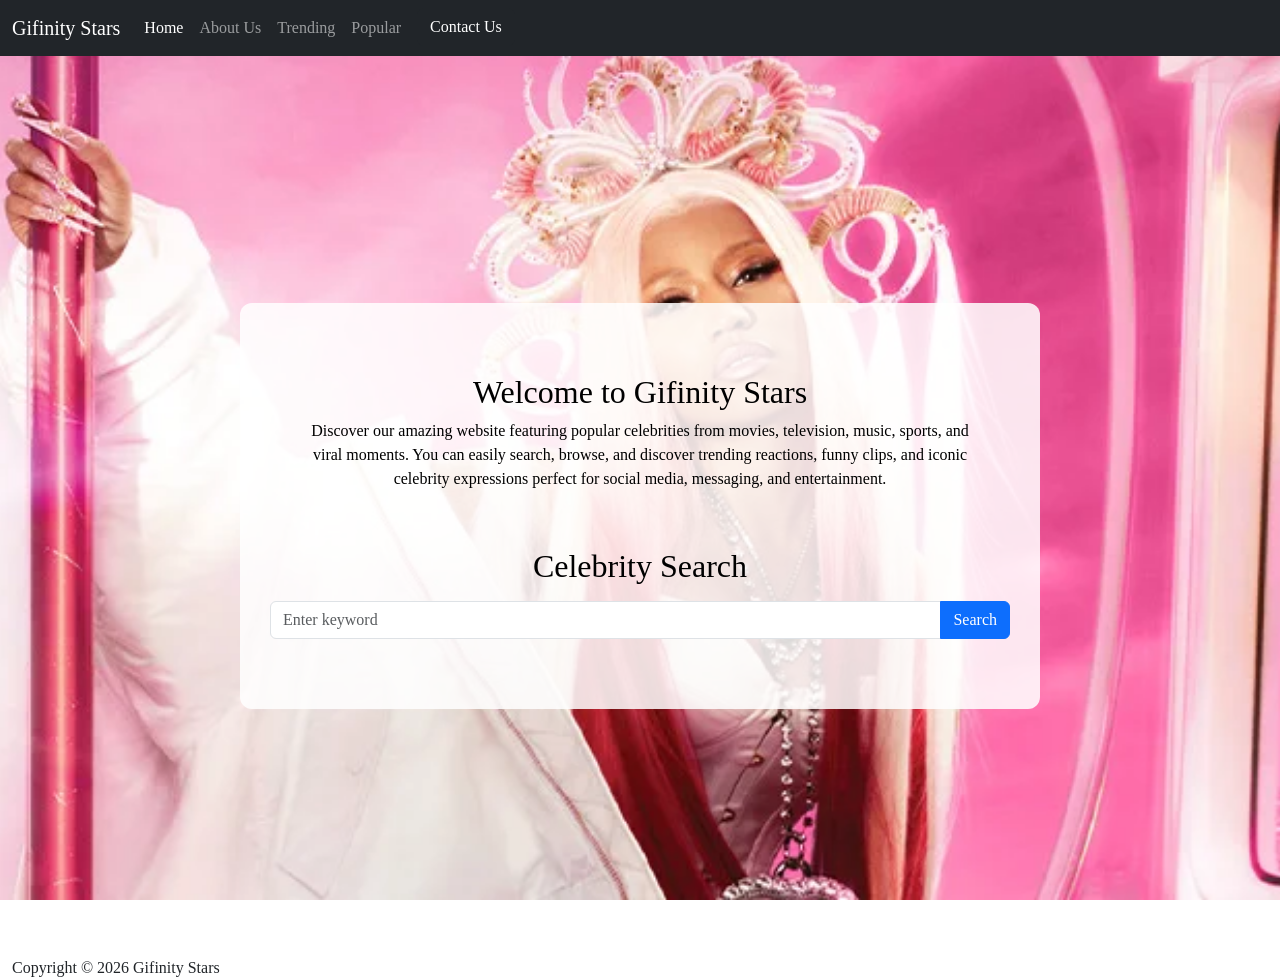
<file: index.html>
<!DOCTYPE html>
<html lang="en">
<head>
    <meta charset="UTF-8">
    <meta name="viewport" content="width=device-width, initial-scale=1.0">
    <title>Gifinity Stars</title>
    <link href="https://cdn.jsdelivr.net/npm/bootstrap@5.3.8/dist/css/bootstrap.min.css" rel="stylesheet" 
    integrity="sha384-sRIl4kxILFvY47J16cr9ZwB07vP4J8+LH7qKQnuqkuIAvNWLzeN8tE5YBujZqJLB" 
    crossorigin="anonymous" 
    />
    <link rel="stylesheet" href="./style.css" />
    <link rel="preconnect" href="https://fonts.googleapis.com" />
    <link rel="preconnect" href="https://fonts.gstatic.com" crossorigin />
    <link
      href="https://fonts.googleapis.com/css2?family=Gloria+Hallelujah&family=Merienda:wght@300..900&display=swap"
      rel="stylesheet" />
  </head>


</head>
<body>
    
    <header>
      <nav class="navbar navbar-expand-lg bg-dark navbar-dark">
        <div class="container-fluid">
          <a class="navbar-brand" href="#">Gifinity Stars</a>
          <button
            class="navbar-toggler"
            type="button"
            data-bs-toggle="collapse"
            data-bs-target="#navbarNav"
            aria-controls="navbarNav"
            aria-expanded="false"
            aria-label="Toggle navigation"
          >
            <span class="navbar-toggler-icon"></span>
          </button>
          <div class="collapse navbar-collapse" id="navbarNav">
            <ul class="navbar-nav">
              <li class="nav-item">
                <a class="nav-link active" aria-current="page" href="index.html"
                  >Home</a>
              </li>
              <li class="nav-item">
                <a class="nav-link" href="./aboutus.html">About Us</a>
              </li>
              <li class="nav-item">
                <a class="nav-link" href="./trending.html">Trending</a>
              </li>
              <li class="nav-item">
                <a class="nav-link" href="./popular.html">Popular</a>
              </li>
              <form action="./contact.html">
                  <button class="btn btn-dark">Contact Us</button>  
              </form>
            </ul>
          </div>
        </div>
      </nav>
    </header> 
     <section class="bg-photo-main">
      <div class="shield">
        <section class="intro">
          <div class="container-fluid text-center">
            <h2>Welcome to Gifinity Stars</h2>
            <p>
              Discover our amazing website featuring popular celebrities from
              movies, television, music, sports, and viral moments. You can easily
              search, browse, and discover trending reactions, funny clips, and iconic
              celebrity expressions perfect for social media, messaging, and entertainment.            
            </p>
          </div>
        </section>
        <h2 class="mb-3">Celebrity Search</h2>
            <div class="input-group">
          <input
            type="text"
            id="searchInput"
            class="form-control"
            placeholder="Enter keyword"
          />
          <button id="searchBtn" class="btn btn-primary">Search</button>
        </div>

        <div id="results" class="mt-4"></div>
        <div class="container text-center">
                  <p>
 
          </p>
        </div>
      </div>
    </section>
    <script src="./main.js"></script>


    <script src="https://cdn.jsdelivr.net/npm/@popperjs/core@2.11.8/dist/umd/popper.min.js" 
    integrity="sha384-I7E8VVD/ismYTF4hNIPjVp/Zjvgyol6VFvRkX/vR+Vc4jQkC+hVqc2pM8ODewa9r" crossorigin="anonymous"></script>
    <script src="https://cdn.jsdelivr.net/npm/bootstrap@5.3.8/dist/js/bootstrap.min.js" 
    integrity="sha384-G/EV+4j2dNv+tEPo3++6LCgdCROaejBqfUeNjuKAiuXbjrxilcCdDz6ZAVfHWe1Y" crossorigin="anonymous"></script>   
    </body>
    <footer class="container-fluid">
    Copyright &copy; 2026 Gifinity Stars
    </footer>
    </html>
</file>
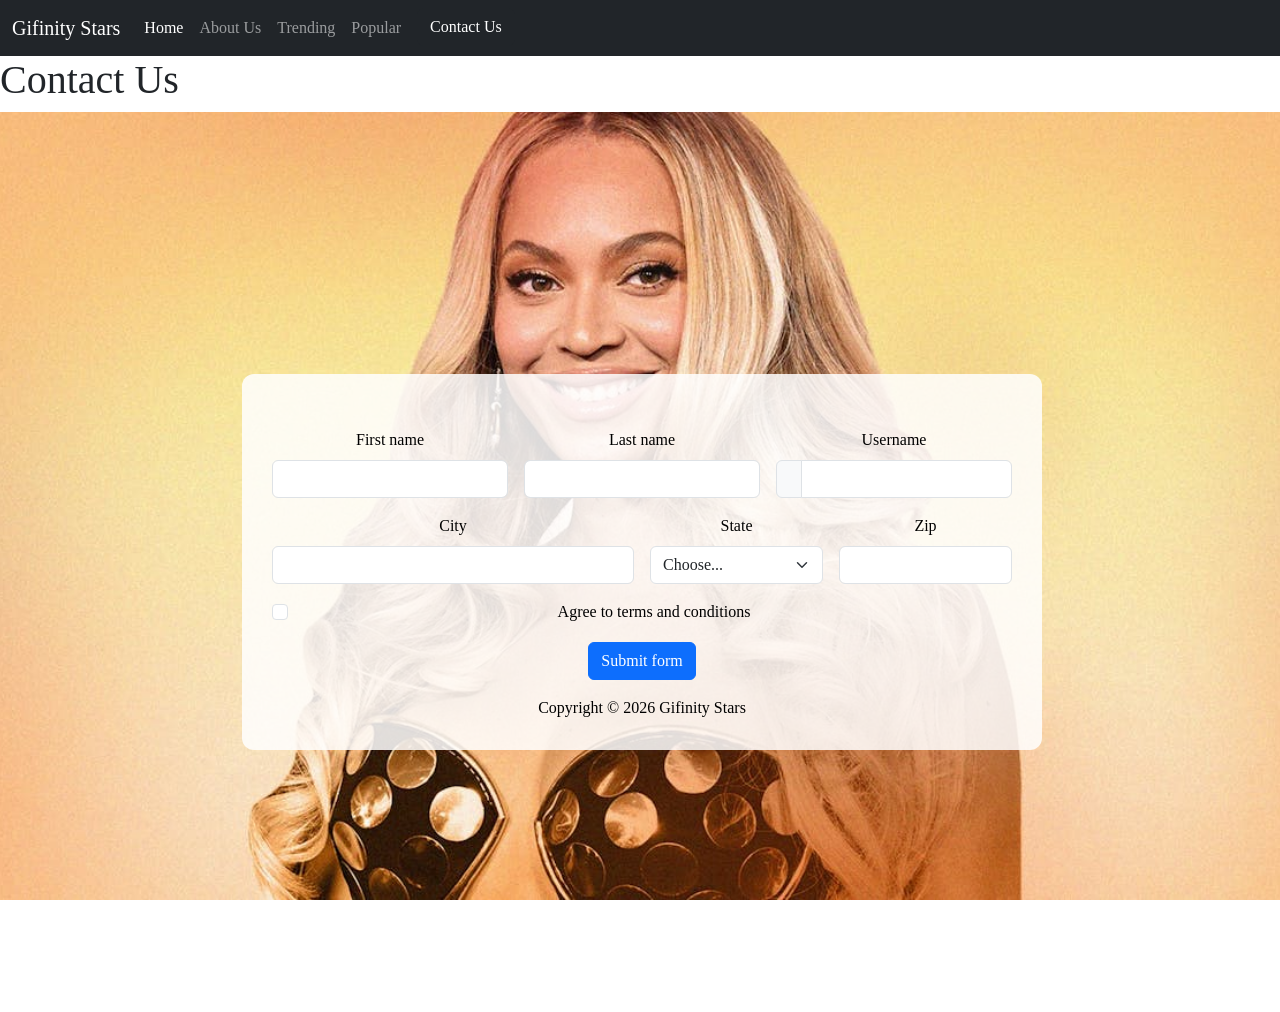
<file: contact.html>
<!DOCTYPE html>
<html lang="en">
<head>
    <meta charset="UTF-8">
    <meta name="viewport" content="width=device-width, initial-scale=1.0">
    <title>Gifinity Stars</title>
        <title>Gifinity Stars</title>
    <link href="https://cdn.jsdelivr.net/npm/bootstrap@5.3.8/dist/css/bootstrap.min.css" rel="stylesheet" 
    integrity="sha384-sRIl4kxILFvY47J16cr9ZwB07vP4J8+LH7qKQnuqkuIAvNWLzeN8tE5YBujZqJLB" 
    crossorigin="anonymous" 
    />
    <link rel="stylesheet" href="./style.css" />
    <link rel="preconnect" href="https://fonts.googleapis.com" />
    <link rel="preconnect" href="https://fonts.gstatic.com" crossorigin />
    <link
      href="https://fonts.googleapis.com/css2?family=Gloria+Hallelujah&family=Merienda:wght@300..900&display=swap"
      rel="stylesheet" />
  </head>

</head>
<body>
    <header>
      <nav class="navbar navbar-expand-lg bg-dark navbar-dark">
        <div class="container-fluid">
          <a class="navbar-brand" href="#">Gifinity Stars</a>
          <button
            class="navbar-toggler"
            type="button"
            data-bs-toggle="collapse"
            data-bs-target="#navbarNav"
            aria-controls="navbarNav"
            aria-expanded="false"
            aria-label="Toggle navigation"
          >
            <span class="navbar-toggler-icon"></span>
          </button>
          <div class="collapse navbar-collapse" id="navbarNav">
            <ul class="navbar-nav">
              <li class="nav-item">
                <a class="nav-link active" aria-current="page" href="index.html"
                  >Home</a>
              </li>
              <li class="nav-item">
                <a class="nav-link" href="./aboutus.html">About Us</a>
              </li>
              <li class="nav-item">
                <a class="nav-link" href="./trending.html">Trending</a>
              </li>
              <li class="nav-item">
                <a class="nav-link" href="./popular.html">Popular</a>
              </li>
              <form action="./contact.html">
                  <button class="btn btn-dark">Contact Us</button>  
              </form>
            </ul>
          </div>
        </div>
      </nav>
    </header> 
    <h1>Contact Us</h1>
        <section class="bg-photo-second">
      <div class="shield">
       <div class="input-group mb-3" >
    <form class="row g-3">
  <div class="col-md-4">
    <label for="validationDefault01" class="form-label">First name</label>
    <input type="text" class="form-control" id="validationDefault01" value="" required>
  </div>
  <div class="col-md-4">
    <label for="validationDefault02" class="form-label">Last name</label>
    <input type="text" class="form-control" id="validationDefault02" value="" required>
  </div>
  <div class="col-md-4">
    <label for="validationDefaultUsername" class="form-label">Username</label>
    <div class="input-group">
      <span class="input-group-text" id="inputGroupPrepend2"></span>
      <input type="text" class="form-control" id="validationDefaultUsername" aria-describedby="inputGroupPrepend2" required>
    </div>
  </div>
  <div class="col-md-6">
    <label for="validationDefault03" class="form-label">City</label>
    <input type="text" class="form-control" id="validationDefault03" required>
  </div>
  <div class="col-md-3">
    <label for="validationDefault04" class="form-label">State</label>
    <select class="form-select" id="validationDefault04" required>
      <option selected disabled value="">Choose...</option>
      <option>...</option>
    </select>
  </div>
  <div class="col-md-3">
    <label for="validationDefault05" class="form-label">Zip</label>
    <input type="text" class="form-control" id="validationDefault05" required>
  </div>
  <div class="col-12">
    <div class="form-check">
      <input class="form-check-input" type="checkbox" value="" id="invalidCheck2" required>
      <label class="form-check-label" for="invalidCheck2">
        Agree to terms and conditions
      </label>
    </div>
  </div>
  <div class="col-12">
    <button class="btn btn-primary" type="submit">Submit form</button>
  </div>
</form>
</div>
</body>
           

            <script src="https://cdn.jsdelivr.net/npm/@popperjs/core@2.11.8/dist/umd/popper.min.js" 
            integrity="sha384-I7E8VVD/ismYTF4hNIPjVp/Zjvgyol6VFvRkX/vR+Vc4jQkC+hVqc2pM8ODewa9r" crossorigin="anonymous"></script>
            <script src="https://cdn.jsdelivr.net/npm/bootstrap@5.3.8/dist/js/bootstrap.min.js" 
            integrity="sha384-G/EV+4j2dNv+tEPo3++6LCgdCROaejBqfUeNjuKAiuXbjrxilcCdDz6ZAVfHWe1Y" crossorigin="anonymous"></script>   
            </body>
    <footer class="container-fluid">
    Copyright &copy; 2026 Gifinity Stars
    </footer>

</html>
</file>
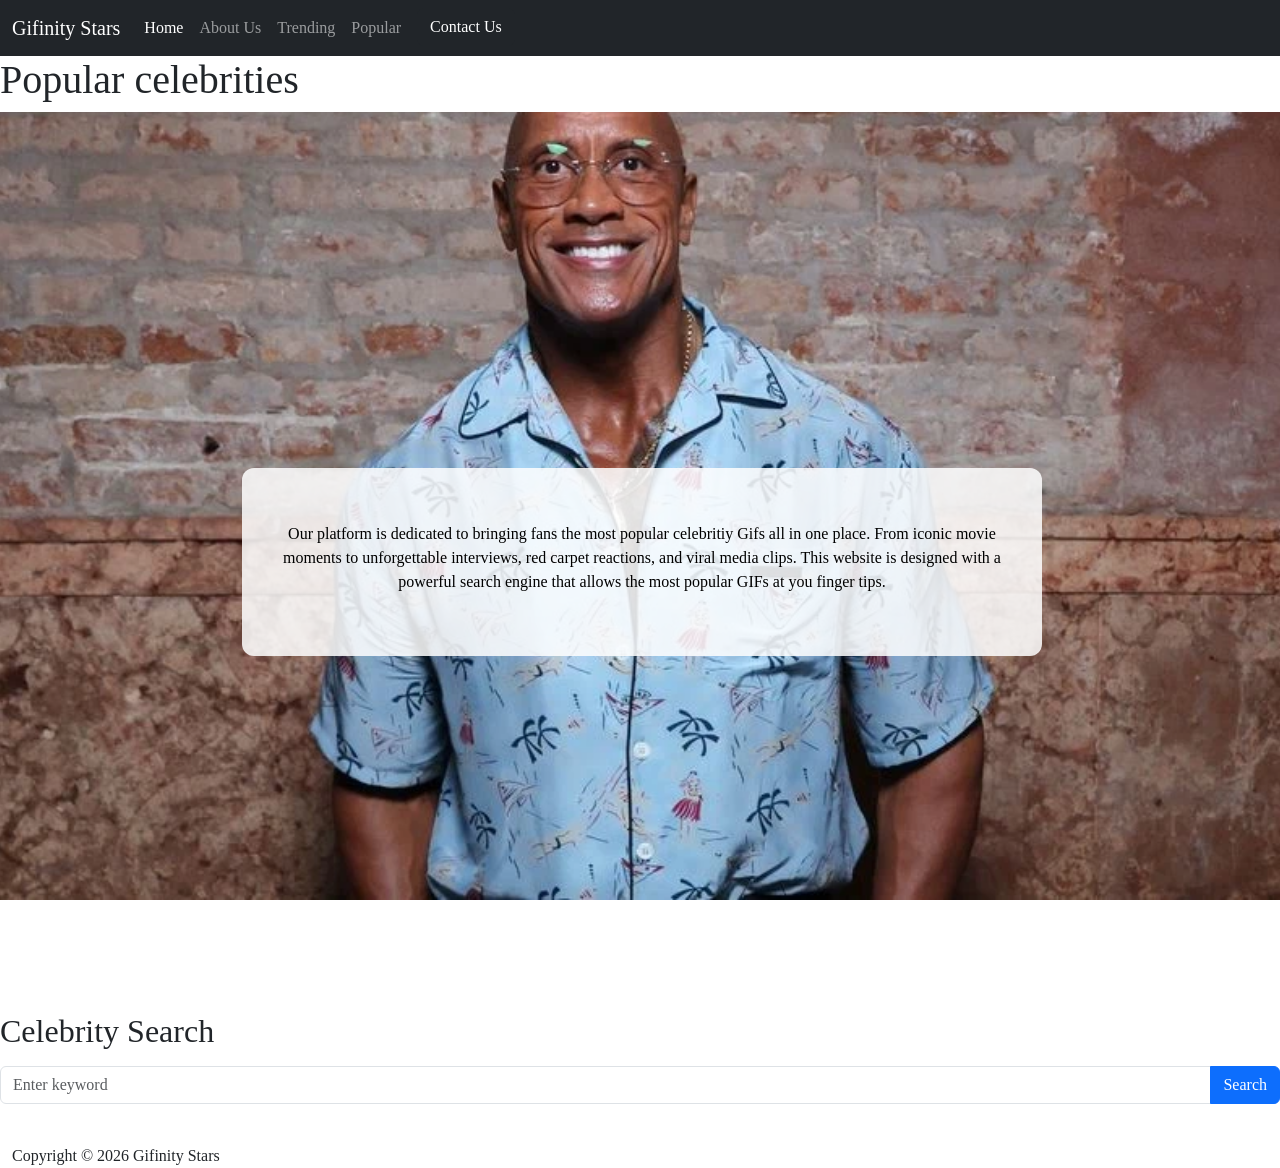
<file: popular.html>
<!DOCTYPE html>
<html lang="en">
<head>
    <meta charset="UTF-8">
    <meta name="viewport" content="width=device-width, initial-scale=1.0">
    <title>Gifinity Stars</title>
        <title>Gifinity Stars</title>
    <link href="https://cdn.jsdelivr.net/npm/bootstrap@5.3.8/dist/css/bootstrap.min.css" rel="stylesheet" 
    integrity="sha384-sRIl4kxILFvY47J16cr9ZwB07vP4J8+LH7qKQnuqkuIAvNWLzeN8tE5YBujZqJLB" 
    crossorigin="anonymous" 
    />
    <link rel="stylesheet" href="./style.css" />
    <link rel="preconnect" href="https://fonts.googleapis.com" />
    <link rel="preconnect" href="https://fonts.gstatic.com" crossorigin />
    <link
      href="https://fonts.googleapis.com/css2?family=Gloria+Hallelujah&family=Merienda:wght@300..900&display=swap"
      rel="stylesheet" />
  </head>

</head>
<body>
    <header>
      <nav class="navbar navbar-expand-lg bg-dark navbar-dark">
        <div class="container-fluid">
          <a class="navbar-brand" href="#">Gifinity Stars</a>
          <button
            class="navbar-toggler"
            type="button"
            data-bs-toggle="collapse"
            data-bs-target="#navbarNav"
            aria-controls="navbarNav"
            aria-expanded="false"
            aria-label="Toggle navigation"
          >
            <span class="navbar-toggler-icon"></span>
          </button>
          <div class="collapse navbar-collapse" id="navbarNav">
            <ul class="navbar-nav">
              <li class="nav-item">
                <a class="nav-link active" aria-current="page" href="index.html"
                  >Home</a>
              </li>
              <li class="nav-item">
                <a class="nav-link" href="./aboutus.html">About Us</a>
              </li>
              <li class="nav-item">
                <a class="nav-link" href="./trending.html">Trending</a>
              </li>
              <li class="nav-item">
                <a class="nav-link" href="./popular.html">Popular</a>
              </li>
              <form action="./contact.html">
                  <button class="btn btn-dark">Contact Us</button>  
              </form>
            </ul>
          </div>
        </div>
      </nav>
    </header> 
        <h1>Popular celebrities</h1>
        <section class="bg-photo-third">
      <div class="shield">
       <div class="input-group mb-3" >
    <form class="row g-3">
            <p>
                Our platform is dedicated to bringing fans the most popular 
                celebritiy Gifs all in one place. From iconic movie moments 
                to unforgettable interviews, red carpet reactions, and viral 
                media clips. This website is designed with a powerful search
                engine that allows the most popular GIFs at you finger tips.      
            </p>
                     </div>
        </section>
        <h2 class="mb-3">Celebrity Search</h2>
            <div class="input-group">
          <input
            type="text"
            id="searchInput"
            class="form-control"
            placeholder="Enter keyword"
          />
          <button id="searchBtn" class="btn btn-primary">Search</button>
        </div>

        <div id="results" class="mt-4"></div>
        <div class="container text-center">
        <p>

        </p>
        </div>
      </div>
    </section>
    <script src="./main.js"></script> 

</body>

    <script src="https://cdn.jsdelivr.net/npm/@popperjs/core@2.11.8/dist/umd/popper.min.js" 
    integrity="sha384-I7E8VVD/ismYTF4hNIPjVp/Zjvgyol6VFvRkX/vR+Vc4jQkC+hVqc2pM8ODewa9r" crossorigin="anonymous"></script>
    <script src="https://cdn.jsdelivr.net/npm/bootstrap@5.3.8/dist/js/bootstrap.min.js" 
    integrity="sha384-G/EV+4j2dNv+tEPo3++6LCgdCROaejBqfUeNjuKAiuXbjrxilcCdDz6ZAVfHWe1Y" crossorigin="anonymous"></script>   
    </body>
    <footer class="container-fluid">
    Copyright &copy; 2026 Gifinity Stars
    </footer>
</html>
</file>
<file: style.css>
* {
  font-family: "Angsana New", cursive;
  font-optical-sizing: auto;
  font-weight: 400;
  font-style: normal;
}

body {
  margin: 0;
}


.bg-photo-main {
  background-image: url(./Images/nicki-minaj-WEBP.webp);
  background-size: cover;
  background-position: center;
  background-repeat: no-repeat;
  background-attachment: fixed;
  padding: 40px 20px;
  min-height: 100vh;

  display: flex;
  justify-content: center;
  align-items: center;

  text-align: center;
  color: #000000;
}

.bg-photo-second {
  background-image: url(./Images/beyonce-JPEG.jpg);
  background-size: cover;
  background-position: center;
  background-repeat: no-repeat;
  background-attachment: fixed;
  padding: 40px 20px;
  min-height: 100vh;

  display: flex;
  justify-content: center;
  align-items: center;

  text-align: center;
  color: #000000;
}

.bg-photo-third {
  background-image: url(./Images/dwayne-johnson-WEBP.webp);
  background-size: cover;
  background-position: center;
  background-repeat: no-repeat;
  background-attachment: fixed;
  padding: 40px 20px;
  min-height: 100vh;

  display: flex;
  justify-content: center;
  align-items: center;

  text-align: center;
  color: #000000;
}


.shield {
  max-width: 800px;
  width: 90%;
  margin: auto;
  padding: 30px;
  background: rgba(255, 255, 255, 0.85);
  border-radius: 12px;
}

.intro {
  padding: 40px 20px;
}

#results {
  display: grid;
  grid-template-columns: repeat(auto-fill, minmax(200px, 1fr));
  gap: 20px;
}
</file>
